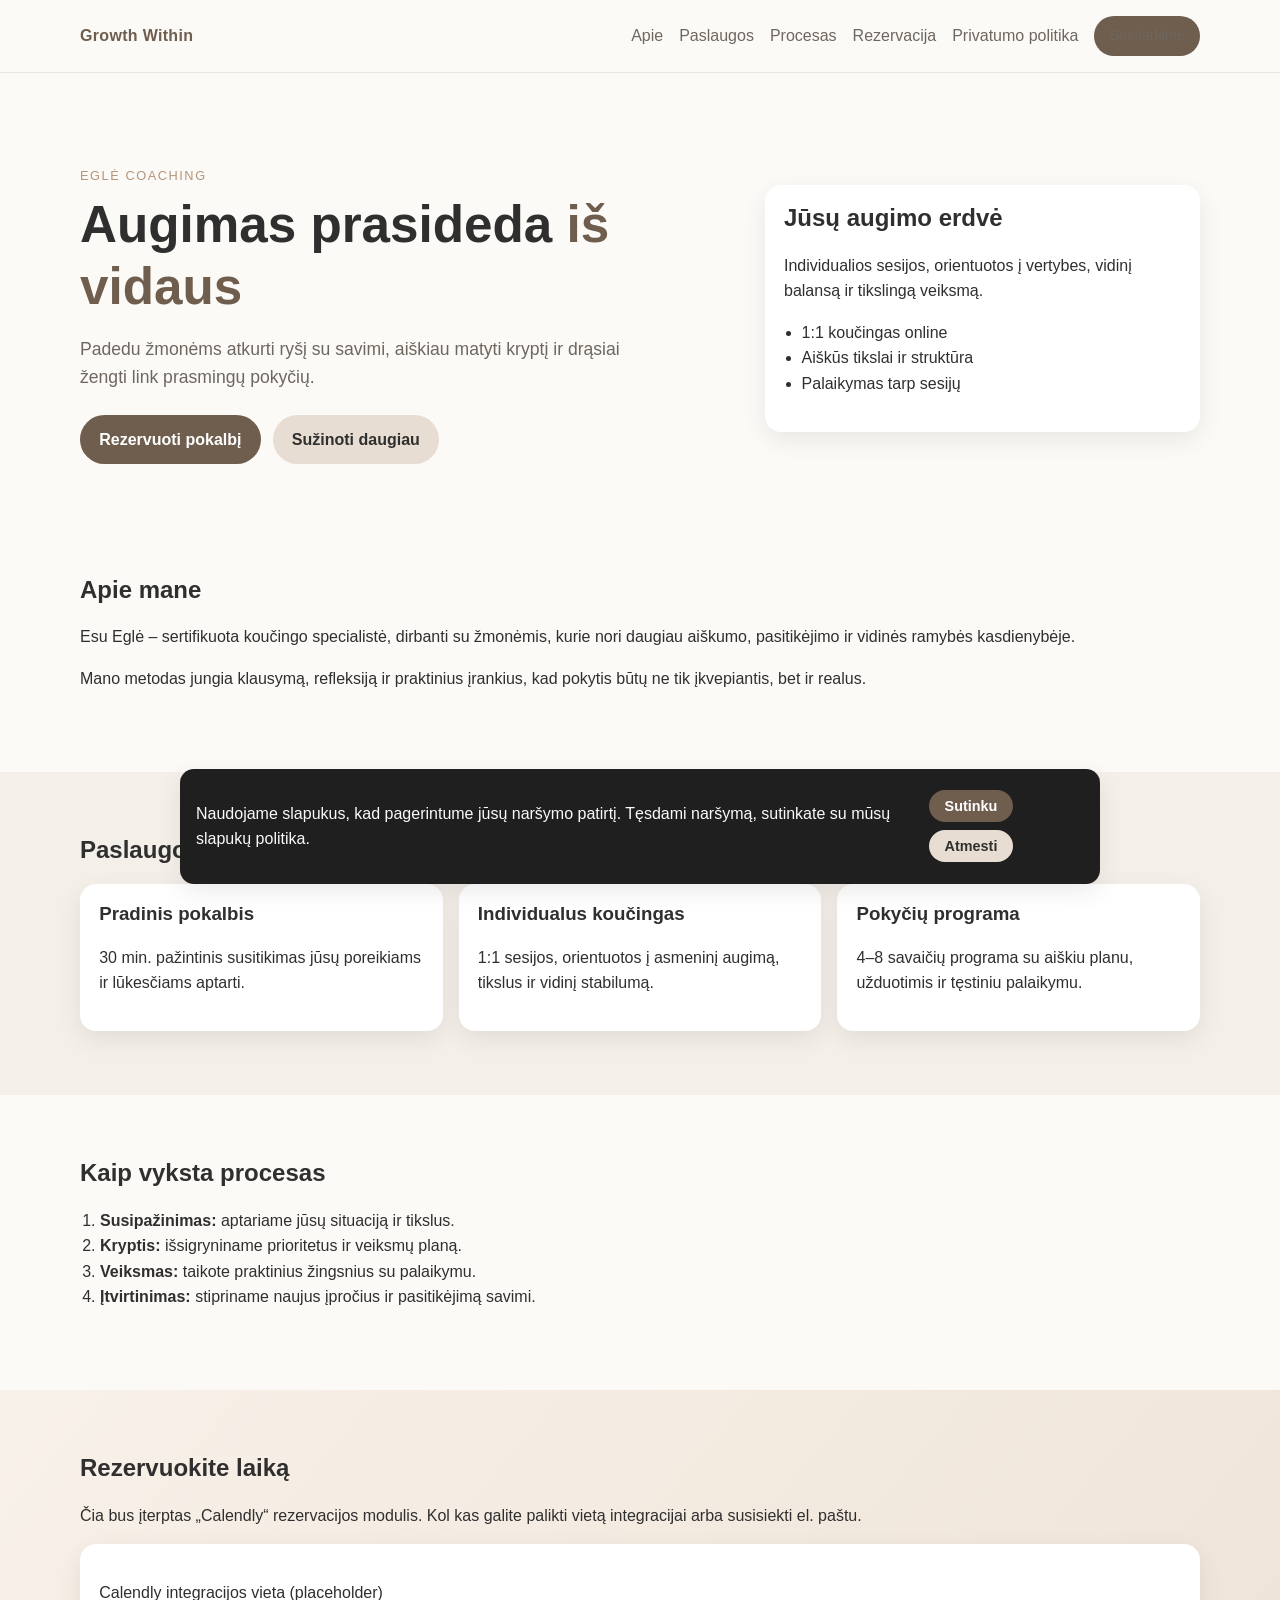
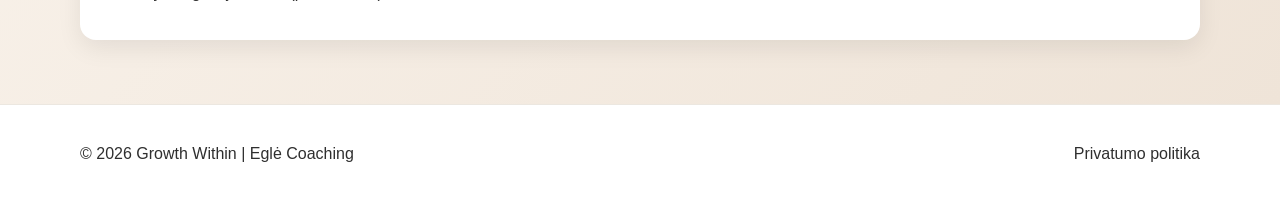
<file: index.html>
<!DOCTYPE html>
<html lang="lt">
  <head>
    <meta charset="UTF-8" />
    <meta name="viewport" content="width=device-width, initial-scale=1.0" />
    <meta
      name="description"
      content="Growth Within – Eglės koučingo erdvė vidiniam augimui, aiškumui ir pokyčiui."
    />
    <title>Growth Within | Eglė Coaching</title>
    <link rel="stylesheet" href="style.css" />
  </head>
  <body>
    <header class="site-header" id="pradzia">
      <div class="container nav-wrap">
        <a href="#pradzia" class="logo">Growth Within</a>

        <button class="menu-toggle" id="menuToggle" aria-label="Atidaryti meniu" aria-expanded="false">
          <span></span>
          <span></span>
          <span></span>
        </button>

        <nav class="site-nav" id="siteNav" aria-label="Pagrindinė navigacija">
          <a href="#apie">Apie</a>
          <a href="#paslaugos">Paslaugos</a>
          <a href="#procesas">Procesas</a>
          <a href="#kalendorius">Rezervacija</a>
          <a href="privatumo-politika.html">Privatumo politika</a>
          <a href="#kalendorius" class="btn btn-small">Susitarkime</a>
        </nav>
      </div>
    </header>

    <main>
      <section class="hero">
        <div class="container hero-grid">
          <div>
            <p class="eyebrow">Eglė Coaching</p>
            <h1>
              Augimas prasideda
              <span>iš vidaus</span>
            </h1>
            <p class="lead">
              Padedu žmonėms atkurti ryšį su savimi, aiškiau matyti kryptį ir drąsiai žengti link
              prasmingų pokyčių.
            </p>
            <div class="hero-actions">
              <a href="#kalendorius" class="btn">Rezervuoti pokalbį</a>
              <a href="#apie" class="btn btn-secondary">Sužinoti daugiau</a>
            </div>
          </div>
          <div class="hero-card">
            <h2>Jūsų augimo erdvė</h2>
            <p>
              Individualios sesijos, orientuotos į vertybes, vidinį balansą ir tikslingą veiksmą.
            </p>
            <ul>
              <li>1:1 koučingas online</li>
              <li>Aiškūs tikslai ir struktūra</li>
              <li>Palaikymas tarp sesijų</li>
            </ul>
          </div>
        </div>
      </section>

      <section class="section" id="apie">
        <div class="container">
          <h2>Apie mane</h2>
          <p>
            Esu Eglė – sertifikuota koučingo specialistė, dirbanti su žmonėmis, kurie nori daugiau
            aiškumo, pasitikėjimo ir vidinės ramybės kasdienybėje.
          </p>
          <p>
            Mano metodas jungia klausymą, refleksiją ir praktinius įrankius, kad pokytis būtų ne tik
            įkvepiantis, bet ir realus.
          </p>
        </div>
      </section>

      <section class="section section-soft" id="paslaugos">
        <div class="container">
          <h2>Paslaugos</h2>
          <div class="cards">
            <article class="card">
              <h3>Pradinis pokalbis</h3>
              <p>30 min. pažintinis susitikimas jūsų poreikiams ir lūkesčiams aptarti.</p>
            </article>
            <article class="card">
              <h3>Individualus koučingas</h3>
              <p>1:1 sesijos, orientuotos į asmeninį augimą, tikslus ir vidinį stabilumą.</p>
            </article>
            <article class="card">
              <h3>Pokyčių programa</h3>
              <p>4–8 savaičių programa su aiškiu planu, užduotimis ir tęstiniu palaikymu.</p>
            </article>
          </div>
        </div>
      </section>

      <section class="section" id="procesas">
        <div class="container">
          <h2>Kaip vyksta procesas</h2>
          <ol class="steps">
            <li><strong>Susipažinimas:</strong> aptariame jūsų situaciją ir tikslus.</li>
            <li><strong>Kryptis:</strong> išsigryniname prioritetus ir veiksmų planą.</li>
            <li><strong>Veiksmas:</strong> taikote praktinius žingsnius su palaikymu.</li>
            <li><strong>Įtvirtinimas:</strong> stipriname naujus įpročius ir pasitikėjimą savimi.</li>
          </ol>
        </div>
      </section>

      <section class="section section-accent" id="kalendorius">
        <div class="container">
          <h2>Rezervuokite laiką</h2>
          <p>
            Čia bus įterptas „Calendly“ rezervacijos modulis. Kol kas galite palikti vietą integracijai
            arba susisiekti el. paštu.
          </p>
          <div class="calendly-placeholder" role="region" aria-label="Calendly vieta">
            <p>Calendly integracijos vieta (placeholder)</p>
          </div>
        </div>
      </section>
    </main>

    <footer class="site-footer">
      <div class="container footer-wrap">
        <p>© <span id="year"></span> Growth Within | Eglė Coaching</p>
        <a href="privatumo-politika.html">Privatumo politika</a>
      </div>
    </footer>

    <aside class="cookie-bar" id="cookieBar" aria-live="polite">
      <p>
        Naudojame slapukus, kad pagerintume jūsų naršymo patirtį. Tęsdami naršymą, sutinkate su mūsų
        slapukų politika.
      </p>
      <div class="cookie-actions">
        <button class="btn btn-small" id="acceptCookies">Sutinku</button>
        <button class="btn btn-secondary btn-small" id="declineCookies">Atmesti</button>
      </div>
    </aside>

    <script src="script.js"></script>
  </body>
</html>
</file>
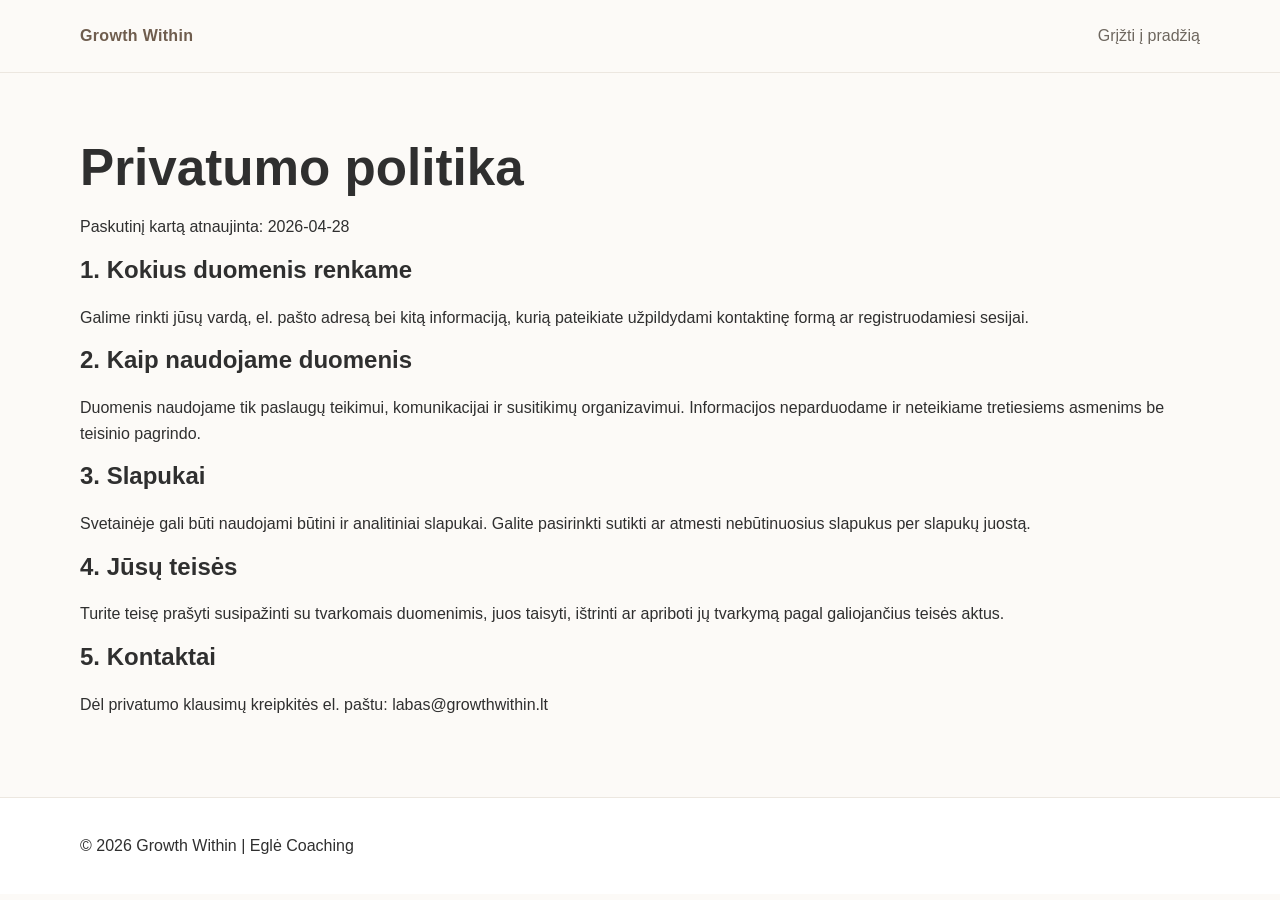
<file: privatumo-politika.html>
<!DOCTYPE html>
<html lang="lt">
  <head>
    <meta charset="UTF-8" />
    <meta name="viewport" content="width=device-width, initial-scale=1.0" />
    <meta name="description" content="Growth Within privatumo politika" />
    <title>Privatumo politika | Growth Within</title>
    <link rel="stylesheet" href="style.css" />
  </head>
  <body>
    <header class="site-header">
      <div class="container nav-wrap">
        <a href="index.html" class="logo">Growth Within</a>
        <nav class="site-nav simple-nav" aria-label="Pagalbinė navigacija">
          <a href="index.html">Grįžti į pradžią</a>
        </nav>
      </div>
    </header>

    <main>
      <section class="section privacy">
        <div class="container">
          <h1>Privatumo politika</h1>
          <p>Paskutinį kartą atnaujinta: 2026-04-28</p>

          <h2>1. Kokius duomenis renkame</h2>
          <p>
            Galime rinkti jūsų vardą, el. pašto adresą bei kitą informaciją, kurią pateikiate
            užpildydami kontaktinę formą ar registruodamiesi sesijai.
          </p>

          <h2>2. Kaip naudojame duomenis</h2>
          <p>
            Duomenis naudojame tik paslaugų teikimui, komunikacijai ir susitikimų organizavimui.
            Informacijos neparduodame ir neteikiame tretiesiems asmenims be teisinio pagrindo.
          </p>

          <h2>3. Slapukai</h2>
          <p>
            Svetainėje gali būti naudojami būtini ir analitiniai slapukai. Galite pasirinkti sutikti ar
            atmesti nebūtinuosius slapukus per slapukų juostą.
          </p>

          <h2>4. Jūsų teisės</h2>
          <p>
            Turite teisę prašyti susipažinti su tvarkomais duomenimis, juos taisyti, ištrinti ar
            apriboti jų tvarkymą pagal galiojančius teisės aktus.
          </p>

          <h2>5. Kontaktai</h2>
          <p>
            Dėl privatumo klausimų kreipkitės el. paštu:
            <a href="mailto:labas@growthwithin.lt">labas@growthwithin.lt</a>
          </p>
        </div>
      </section>
    </main>

    <footer class="site-footer">
      <div class="container footer-wrap">
        <p>© <span id="year"></span> Growth Within | Eglė Coaching</p>
      </div>
    </footer>

    <script src="script.js"></script>
  </body>
</html>
</file>
<file: style.css>
:root {
  --bg: #fcfaf7;
  --bg-soft: #f4efe8;
  --text: #2f2f2f;
  --muted: #6e675f;
  --brand: #6f5d4e;
  --brand-2: #b4957c;
  --white: #ffffff;
  --shadow: 0 8px 24px rgba(0, 0, 0, 0.08);
  --radius: 16px;
}

* {
  box-sizing: border-box;
}

body {
  margin: 0;
  font-family: Inter, "Segoe UI", Roboto, sans-serif;
  color: var(--text);
  background: var(--bg);
  line-height: 1.6;
}

a {
  color: inherit;
  text-decoration: none;
}

.container {
  width: min(1120px, 92%);
  margin: 0 auto;
}

.site-header {
  position: sticky;
  top: 0;
  z-index: 20;
  background: rgba(252, 250, 247, 0.95);
  backdrop-filter: blur(8px);
  border-bottom: 1px solid #ece7e0;
}

.nav-wrap {
  display: flex;
  align-items: center;
  justify-content: space-between;
  min-height: 72px;
  gap: 1rem;
}

.logo {
  font-weight: 700;
  letter-spacing: 0.02em;
  color: var(--brand);
}

.site-nav {
  display: flex;
  align-items: center;
  gap: 1rem;
}

.site-nav a {
  color: var(--muted);
  font-weight: 500;
}

.site-nav a:hover {
  color: var(--brand);
}

.menu-toggle {
  display: none;
  background: transparent;
  border: 0;
  padding: 0.2rem;
  cursor: pointer;
}

.menu-toggle span {
  display: block;
  width: 26px;
  height: 2px;
  margin: 6px 0;
  background: var(--text);
  transition: 0.3s ease;
}

.hero {
  padding: 5rem 0 3rem;
}

.hero-grid {
  display: grid;
  grid-template-columns: 1.2fr 0.8fr;
  gap: 2rem;
  align-items: center;
}

.eyebrow {
  color: var(--brand-2);
  text-transform: uppercase;
  letter-spacing: 0.12em;
  font-size: 0.8rem;
  margin-bottom: 0.5rem;
}

h1,
h2,
h3 {
  line-height: 1.2;
  margin-top: 0;
}

h1 {
  font-size: clamp(2rem, 4vw, 3.6rem);
  margin-bottom: 1rem;
}

h1 span {
  color: var(--brand);
}

.lead {
  color: var(--muted);
  font-size: 1.1rem;
  max-width: 58ch;
}

.hero-actions {
  margin-top: 1.5rem;
  display: flex;
  gap: 0.75rem;
  flex-wrap: wrap;
}

.btn {
  background: var(--brand);
  color: var(--white);
  border: none;
  border-radius: 999px;
  padding: 0.72rem 1.2rem;
  font-weight: 600;
  cursor: pointer;
}

.btn:hover {
  opacity: 0.92;
}

.btn-secondary {
  background: #e8ddd2;
  color: var(--text);
}

.btn-small {
  padding: 0.5rem 0.95rem;
  font-size: 0.9rem;
}

.hero-card,
.card,
.calendly-placeholder {
  background: var(--white);
  border-radius: var(--radius);
  box-shadow: var(--shadow);
  padding: 1.2rem;
}

.hero-card ul {
  padding-left: 1.1rem;
}

.section {
  padding: 4rem 0;
}

.section-soft {
  background: var(--bg-soft);
}

.section-accent {
  background: linear-gradient(130deg, #f8f1e9, #efe4d8);
}

.cards {
  display: grid;
  grid-template-columns: repeat(3, minmax(0, 1fr));
  gap: 1rem;
}

.steps {
  padding-left: 1.25rem;
  max-width: 70ch;
}

.site-footer {
  border-top: 1px solid #ece7e0;
  padding: 1.2rem 0;
  background: var(--white);
}

.footer-wrap {
  display: flex;
  justify-content: space-between;
  align-items: center;
  gap: 1rem;
  flex-wrap: wrap;
}

.cookie-bar {
  position: fixed;
  left: 50%;
  transform: translateX(-50%);
  bottom: 1rem;
  width: min(920px, 92%);
  background: #1f1f1f;
  color: #fafafa;
  border-radius: 14px;
  padding: 1rem;
  display: none;
  gap: 0.8rem;
  align-items: center;
  justify-content: space-between;
  box-shadow: var(--shadow);
}

.cookie-bar.visible {
  display: flex;
}

.cookie-actions {
  display: flex;
  gap: 0.5rem;
  flex-wrap: wrap;
}

.privacy h1 {
  margin-bottom: 0.5rem;
}

@media (max-width: 900px) {
  .hero-grid,
  .cards {
    grid-template-columns: 1fr;
  }

  .menu-toggle {
    display: block;
  }

  .site-nav {
    position: absolute;
    right: 4%;
    top: 72px;
    background: var(--white);
    border-radius: 12px;
    box-shadow: var(--shadow);
    display: none;
    flex-direction: column;
    align-items: flex-start;
    padding: 0.9rem;
    min-width: 230px;
  }

  .site-nav.open {
    display: flex;
  }

  .site-nav.simple-nav {
    display: flex;
    position: static;
    box-shadow: none;
    padding: 0;
    min-width: unset;
    flex-direction: row;
    background: transparent;
  }

  .cookie-bar {
    flex-direction: column;
    align-items: flex-start;
  }
}
</file>
